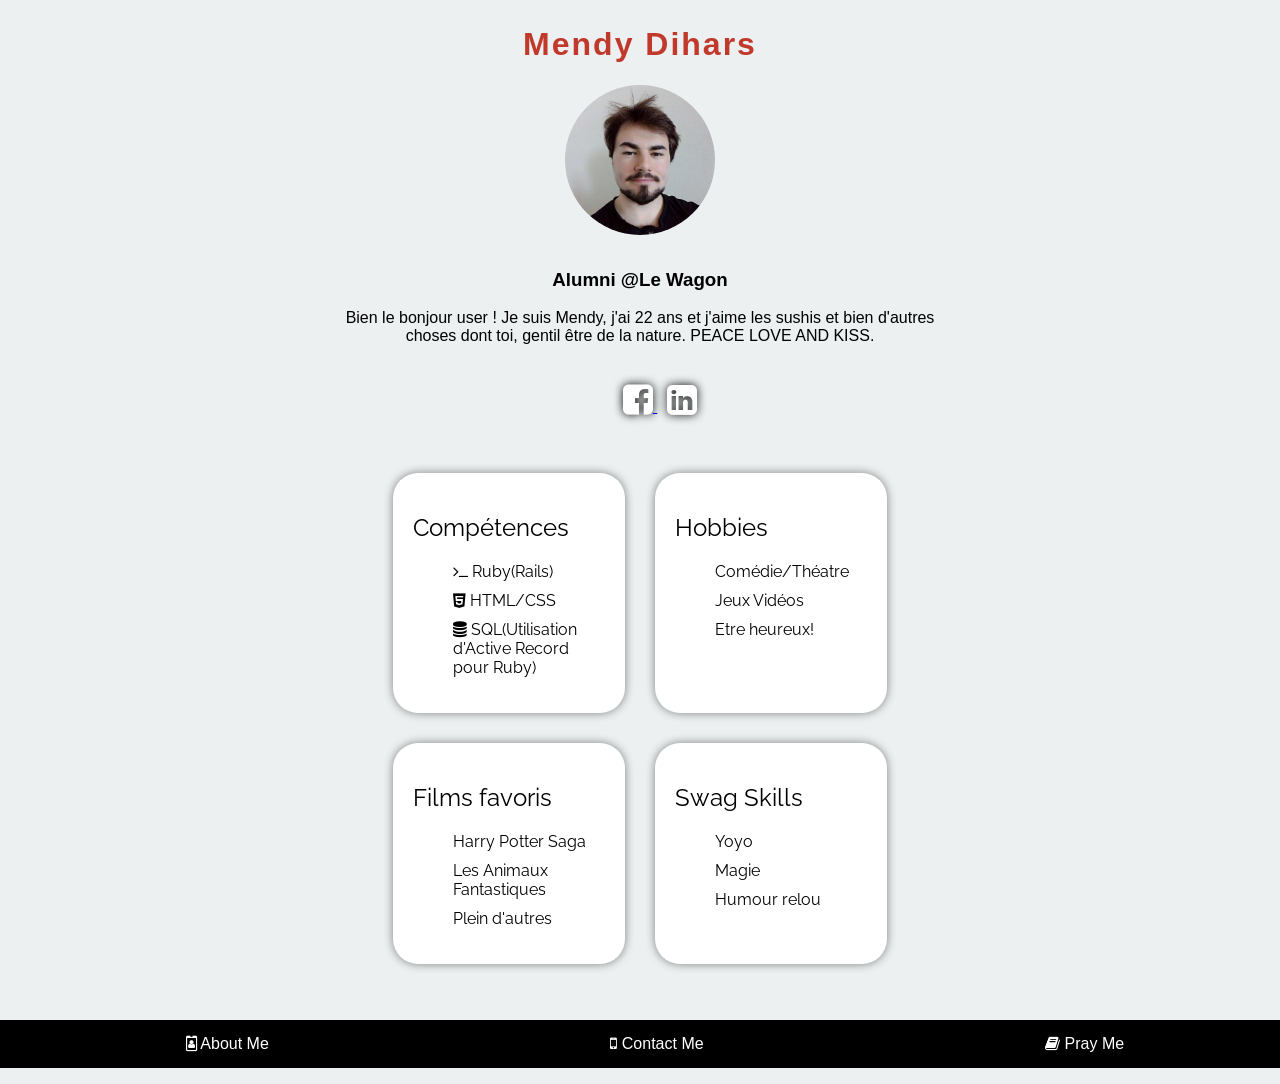
<file: index.html>
<html>
  <head>
    <meta charset="utf-8">
    <title>3615 Mendy</title>

    <!-- Google fonts -->
    <link rel="stylesheet" href="https://fonts.googleapis.com/css?family=Open+Sans:400,300,700|Montserrat:400,700">

    <!-- Fontawesome -->
<!--     <link href="https://maxcdn.bootstrapcdn.com/font-awesome/4.2.0/css/font-awesome.min.css" rel="stylesheet"> -->
    <link href="https://fonts.googleapis.com/css?family=Raleway" rel="stylesheet">
    <link rel="stylesheet" href="https://maxcdn.bootstrapcdn.com/font-awesome/4.7.0/css/font-awesome.min.css">

    <!-- Your style -->
    <link rel="stylesheet" href="style.css">
  </head>
  <body>
    <div class="profil">
      <h1>Mendy Dihars</h1>
      <img src="moi.jpeg" alt="Mendy Dihars Picture">
      <p id="text-center">
        <h3>Alumni @Le Wagon</h3>
        Bien le bonjour user ! Je suis Mendy, j'ai 22 ans et j'aime les sushis et bien d'autres choses dont toi, gentil être de la nature. PEACE LOVE AND KISS.
      </p>
    </div>

      <ul>
        <li class="sociaux">
          <a href="https://www.facebook.com/mendy.dihars" target="_blank">
            <i class="fa fa-facebook-square" id="btn-fb" aria-hidden="true"></i>
          </a>
        </li>
        <li class="sociaux">
          <a href="https://www.linkedin.com/in/mendy-dihars-a77090129/" target="_blank">
            <i class="fa fa-linkedin-square" id="btn-fb" aria-hidden="true"></i>
          </a>
        </li>
      </ul>

    <div class="container">
      <div class="card">
        <h2>Compétences</h2>
          <ul class="list">
            <li class="card-list">
                <i class="fa fa-terminal" aria-hidden="true"></i>
                  Ruby(Rails)
              </li>
            <li class="card-list">
              <i class="fa fa-html5" aria-hidden="true"></i> HTML/CSS
              </li>
            <li class="card-list">
              <i class="fa fa-database" aria-hidden="true"></i>
              SQL(Utilisation d'Active Record pour Ruby)
            </li>
          </ul>
      </div>
      <div class="card">
        <h2>Hobbies</h2>
          <ul class="list">
            <li class="card-list">
              Comédie/Théatre
            </li>
            <li class="card-list">
              Jeux Vidéos
            </li>
            <li class="card-list">
              Etre heureux!
            </li>
          </ul>
      </div>
      <div class="card">
        <h2>Films favoris</h2>
          <ul class="list">
            <li class="card-list">
              Harry Potter Saga
            </li>
            <li class="card-list">
              Les Animaux Fantastiques
            </li>
            <li class="card-list">
              Plein d'autres
            </li>
          </ul>
      </div>
      <div class="card">
        <h2>Swag Skills</h2>
          <ul class="list">
            <li class="card-list">
              Yoyo
            </li>
            <li class="card-list">
              Magie
            </li>
            <li class="card-list">
              Humour relou
            </li>
          </ul>
      </div>
    </div>

    <div>
      <ul id="nav">
        <li>
          <a class="btn-nav btn-red" href="#">
            <i class="fa fa-id-badge" aria-hidden="true"></i>
             About Me
          </a>
        </li>
        <li>
          <a class="btn-nav btn-red" href="#">
            <i class="fa fa-mobile" aria-hidden="true"></i>
             Contact Me
          </a>
        </li>
        <li>
          <a class="btn-nav btn-red" href="#">
            <i class="fa fa-book" aria-hidden="true"></i>
             Pray Me
          </a>
        </li>
      </ul>
    </div>
  </body>

</html>
</file>
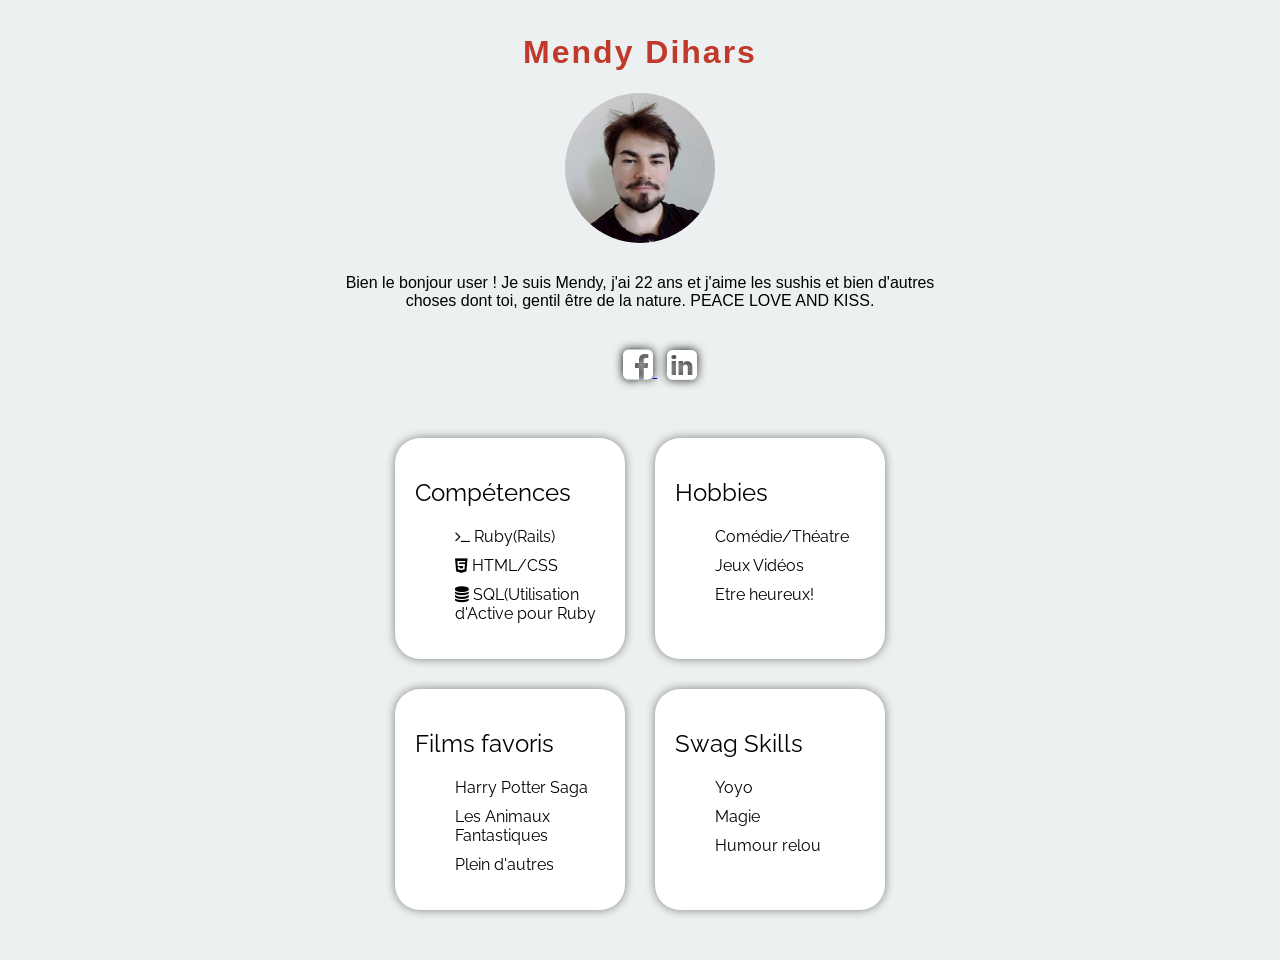
<file: Profil Website/index.html>
<html>
  <head>
    <meta charset="utf-8">
    <title>Basic info</title>

    <!-- Google fonts -->
    <link rel="stylesheet" href="https://fonts.googleapis.com/css?family=Open+Sans:400,300,700|Montserrat:400,700">

    <!-- Fontawesome -->
<!--     <link href="https://maxcdn.bootstrapcdn.com/font-awesome/4.2.0/css/font-awesome.min.css" rel="stylesheet"> -->
    <link href="https://fonts.googleapis.com/css?family=Raleway" rel="stylesheet">
    <link rel="stylesheet" href="https://maxcdn.bootstrapcdn.com/font-awesome/4.7.0/css/font-awesome.min.css">

    <!-- Your style -->
    <link rel="stylesheet" href="style.css">
  </head>
  <body>
    <div class="profil">
      <h1>Mendy Dihars</h1>
      <img src="moi.jpeg" alt="Mendy Dihars Picture">
      <p id="text-center">
        Bien le bonjour user ! Je suis Mendy, j'ai 22 ans et j'aime les sushis et bien d'autres choses dont toi, gentil être de la nature. PEACE LOVE AND KISS.
      </p>
    </div>

      <ul>
        <li class="sociaux">
          <a href="https://www.facebook.com/mendy.dihars" target="_blank">
            <i class="fa fa-facebook-square" id="btn-fb" aria-hidden="true"></i>
          </a>
        </li>
        <li class="sociaux">
          <a href="https://www.linkedin.com/in/mendy-dihars-a77090129/" target="_blank">
            <i class="fa fa-linkedin-square" id="btn-fb" aria-hidden="true"></i>
          </a>
        </li>
      </ul>

    <div class="container">
      <div class="card">
        <h2>Compétences</h2>
          <ul class="list">
            <li class="card-list">
                <i class="fa fa-terminal" aria-hidden="true"></i>
                  Ruby(Rails)
              </li>
            <li class="card-list">
              <i class="fa fa-html5" aria-hidden="true"></i> HTML/CSS
              </li>
            <li class="card-list">
              <i class="fa fa-database" aria-hidden="true"></i>
              SQL(Utilisation d'Active pour Ruby
            </li>
          </ul>
      </div>
      <div class="card">
        <h2>Hobbies</h2>
          <ul class="list">
            <li class="card-list">
              Comédie/Théatre
            </li>
            <li class="card-list">
              Jeux Vidéos
            </li>
            <li class="card-list">
              Etre heureux!
            </li>
          </ul>
      </div>
      <div class="card">
        <h2>Films favoris</h2>
          <ul class="list">
            <li class="card-list">
              Harry Potter Saga
            </li>
            <li class="card-list">
              Les Animaux Fantastiques
            </li>
            <li class="card-list">
              Plein d'autres
            </li>
          </ul>
      </div>
      <div class="card">
        <h2>Swag Skills</h2>
          <ul class="list">
            <li class="card-list">
              Yoyo
            </li>
            <li class="card-list">
              Magie
            </li>
            <li class="card-list">
              Humour relou
            </li>
          </ul>
      </div>
    </div>
  </body>
</html>
</file>
<file: style.css>
body {
  background-color: #ecf0f1;
  text-align:center;
  font-family: Helvetica, sans-serif;
  margin:0px;
  padding:0px;
}

img {
  border-radius: 50%;
  width:150px;
  margin-bottom: 15px;
}

h1 {
  color: #c0392b;
  letter-spacing: 2px;
  font-weight: bold;
}
h2 {
  font-weight:normal;
}
table {
  padding:5px;
  margin:0 auto;
  padding:15px;
  width:50%;
  border-spacing:30px;
}
th {
  width:50%;
  background-color:black;
  color: white;
  border-radius:5px;
}
td {
  border-bottom: 2px solid black;
}
.profil {
  padding:5px;
  margin:0 auto;
  width:50%;
}
.sociaux {
  list-style: none;
  display: inline;
  margin:5px;
}
.card-list {
  list-style:  none;
  margin-bottom:10px;
}
.container {
  text-align: left;
  width:50%;
  margin:10px auto;
  padding:25px;
  display:flex;
  justify-content: center;
  flex-wrap: wrap;
  font-family: 'Raleway', sans-serif;
}
.card {
  background-color: white;
  box-shadow: 0px 0px 10px grey;
  border-radius:25px;
  width: 30%;
  padding:20px;
  margin:15px;
}
.fixed {
  position:fixed;
}
.btn-nav{
  padding:10px;
  color:white;
  border-radius: 30px;
  display: inline;
  text-decoration:none;
}
.btn-red:hover {
  background: #9e0303;
}
#text-center {
  text-align:center;
}
#btn-fb {
  font-size: 35px;
  color:white;
  text-shadow: 0px 0px 10px black;
}
#btn-fb:hover {
  text-shadow: none;
  color:black;
}
#nav {
  width:100%;
  /*height:50px;*/
  background-color:black;
  display: flex;
  justify-content: space-around;
  padding:15px;
}
/* Here goes your CSS */
</file>
<file: Profil Website/style.css>
body {
  background-color: #ecf0f1;
  text-align:center;
  font-family: Helvetica, sans-serif;
}

img {
  border-radius: 50%;
  width:150px;
  margin-bottom: 15px;
}

h1 {
  color: #c0392b;
  letter-spacing: 2px;
  font-weight: bold;
}
h2 {
  font-weight:normal;
}
table {
  padding:5px;
  margin:0 auto;
  padding:15px;
  width:50%;
  border-spacing:30px;
}
th {
  width:50%;
  background-color:black;
  color: white;
  border-radius:5px;
}
td {
  border-bottom: 2px solid black;
}
.profil {
  padding:5px;
  margin:0 auto;
  width:50%;
}
.sociaux {
  list-style: none;
  display: inline;
  margin:5px;
}
.card-list {
  list-style:  none;
  margin-bottom:10px;
}
.container {
  text-align: left;
  width:50%;
  margin:10px auto;
  padding:25px;
  display:flex;
  justify-content: center;
  flex-wrap: wrap;
  font-family: 'Raleway', sans-serif;
}
.card {
  background-color: white;
  box-shadow: 0px 0px 10px grey;
  border-radius:25px;
  width: 30%;
  padding:20px;
  margin:15px;
}
#text-center {
  text-align:center;
}
#btn-fb {
  font-size: 35px;
  color:white;
  text-shadow: 0px 0px 10px black;
}
#btn-fb:hover {
  text-shadow: none;
  color:black;
}
/* Here goes your CSS */
</file>
